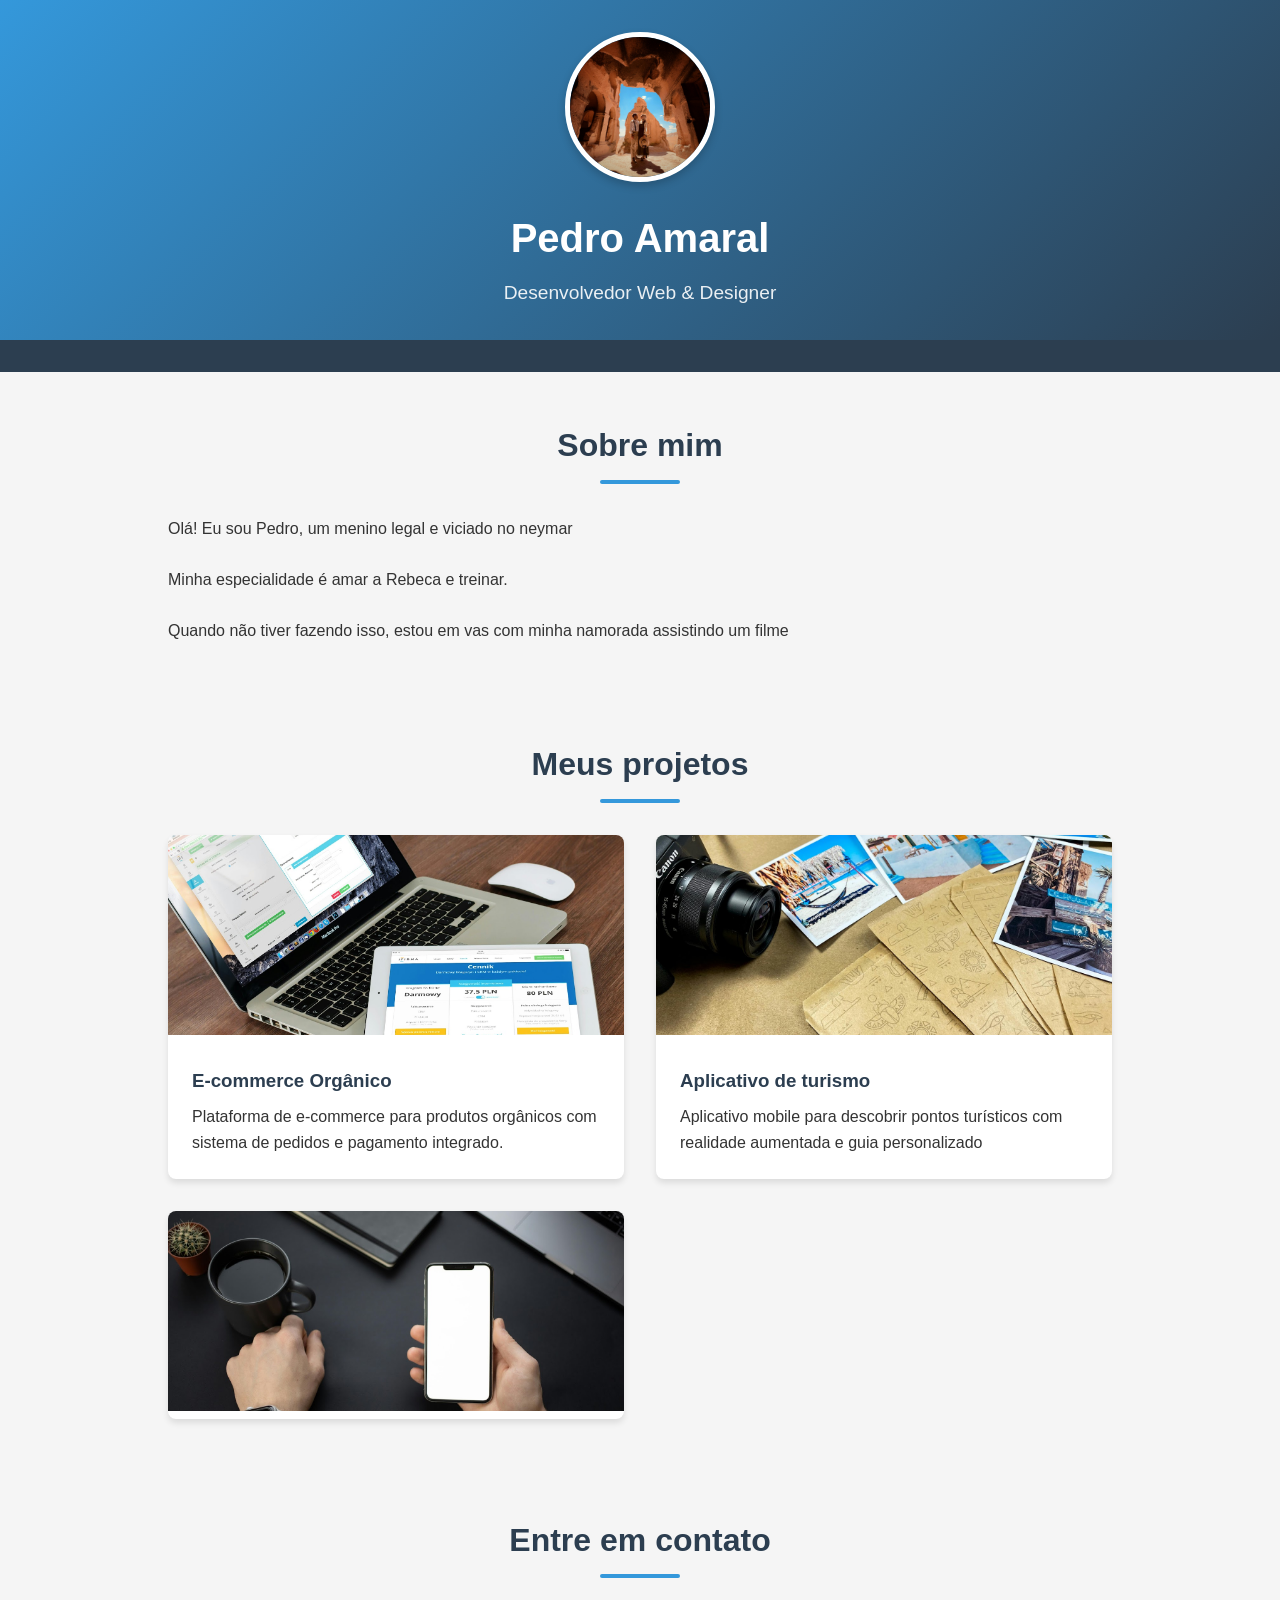
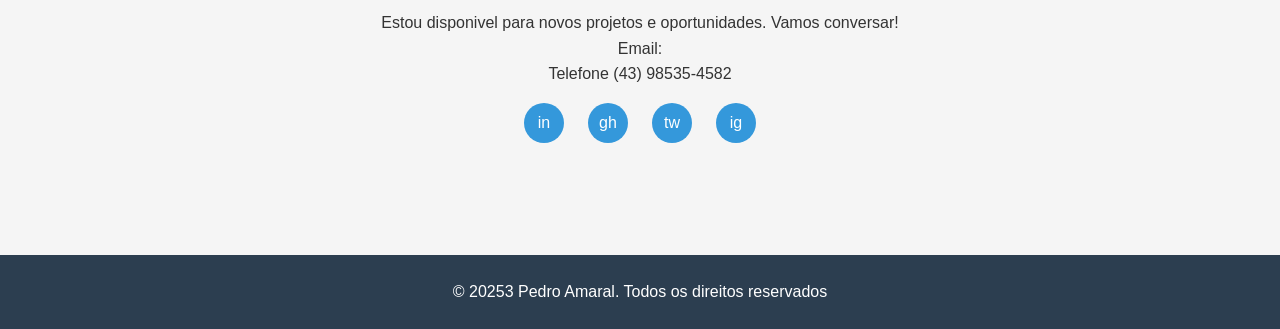
<file: index.html>
<!DOCTYPE html>
<html lang="en">

<head>
    <meta charset="UTF-8">
    <meta name="viewport" content="width=device-width, initial-scale=1.0">
    <link rel="stylesheet" href="style_teste.css">
    <title>Document</title>
</head>

<body>
    <header>
        <div class="header-content">
            <img src="pexels-seda-korkmaz-304878166-31773117.jpg" alt="Foto de Perfil" class="profile-img">
            <h1>Pedro Amaral</h1>
            <p>Desenvolvedor Web & Designer</p>
        </div>
    </header>

    <nav>
        <ul>
            <li></li>
        </ul>
    </nav>
    <!-- segunda parte do site -->

    <section id="sobre">
        <h2>Sobre mim</h2>
        <div class="about-content">
            <div class="about-text">
                <p>Olá! Eu sou Pedro, um menino legal e viciado no neymar</p>
                <br>
                <p>Minha especialidade é amar a Rebeca e treinar.</p>
                <br>
                <p>Quando não tiver fazendo isso, estou em vas com minha namorada assistindo um filme</p>
            </div>
        </div>
    </section>

    <section id="projetos">
        <h2>Meus projetos</h2>
        <div class="projects-grid">
            <div class="projects-card">
                <img src="img/e-commerce.jpg" alt="Projeto 1" class="project-img">
                <div class="project-info">
                    <h3>E-commerce Orgânico</h3>
                    <p>Plataforma de e-commerce para produtos orgânicos com sistema de pedidos e pagamento integrado.</p>
                </div>
            </div>

            <div class="projects-card">
                <img src="img/turismo.jpg" alt="Projeto 2" class="project-img">
                <div class="project-info">
                    <h3>Aplicativo de turismo</h3>
                    <p>Aplicativo mobile para descobrir pontos turísticos com realidade aumentada e guia personalizado</p>
                </div>
            </div>

            <div class="projects-card">
                <img src="img/blog.jpg" alt="Projeto-2" class="project-img">
            </div>
        </div>
    </section>
    <section id="contato">
        <h2>Entre em contato</h2>
        <div class="contact-info">
            <p>Estou disponivel para novos projetos e oportunidades. Vamos conversar!</p>
            <p>Email: <a href="mail:pedro.amaral@exemplo.com"></a></p>
            <p>Telefone (43) 98535-4582</p>

            <div class="social-links">
                <a href="#" aria-label="LinkedIn">in</a>
                <a href="#" aria-label="GitHub">gh</a>
                <a href="#" aria-label="Twitter">tw</a>
                <a href="#" aria-label="Instagram">ig</a>
            </div>
        </div>
    </section>

    <footer>
        <p>&copy; 20253 Pedro Amaral. Todos os direitos reservados</p>
    </footer>

</body>
</html>
</file>
<file: style_teste.css>
/* Reset e estilos gerais */
* {
    margin: 0;
    padding: 0;
    box-sizing: border-box;
    font-family: 'Segoe UI', Tahoma, Geneva, Verdana, sans-serif;
}


body {
    background-color: #f5f5f5;
    color: #333;
    line-height: 1.6;
}

a {
    text-decoration: none;
    color: #2c3e50;
}

/* Cabeçalho */
header {
    background: linear-gradient(135deg, #3498db, #2c3e50);
    color: white;
    text-align: center;
    padding: 2rem 0;
    position: relative;
}

.profile-img {
    width: 150px;
    height: 150px;
    border-radius: 50%;
    object-fit: cover;
    border: 5px solid white;
    margin-bottom: 1rem;
    box-shadow: 0 4px 8px rgba(0 ,0 ,0 ,0.2);;
}

/* segunda parte do site */


.header-content h1 {
    font-size: 2.5rem;
    margin-bottom: 0.5rem;
}

.header-content p {
    font-size: 1.2rem;
    opacity: 0.9;
}

/* Navegação */
nav {
    background-color: #2c3e50;
    padding: 1rem;
    position: sticky;
    top: 0;
    z-index: 100;
}

nav ul {
    display: flex;
    justify-content: center;
    list-style: none;
}

nav ul li {
    margin: 0 1.5rem;
}

nav ul li a {
    color: white;
    font-weight: 500;
    transition: color 0.3s;
}

nav ul li a:hover {
    color: #3498db;
}


/* Seções */
section {
    padding: 3rem 10%;
    max-width: 1200px;
    margin: 0 auto;
}

section h2 {
    text-align: center;
    margin-bottom: 2rem;
    font-size: 2rem;
    color: #2c3e50;
    position: relative;
}

section h2::after {
    content: '';
    display: block;
    width: 80px;
    height: 4px;
    background: #3498db;
    margin: 0.5rem auto;
    border-radius: 2px;
}

/* Sobre mim */
.about-content {
    display: flex;
    align-items: center;
    gap: 2rem;
    flex-wrap: wrap;
}

.about-text {
    flex: 1;
    min-width: 300px;
}

/* Projetos */
.projects-grid {
    display: grid;
    grid-template-columns: repeat(auto-fill, minmax(300px, 1fr));
    gap: 2rem;
}

.projects-card {
    background: white;
    border-radius: 8px;
    overflow: hidden;
    box-shadow: 0 4px 6px rgba(0 ,0 ,0 ,0.1);
    transition: tranform 0.3, box-shadow 0.3;
}
.projects-card:hover {
    transform: translateY(-5px);
    box-shadow: 0 10px 20px rgba(0 ,0 ,0 ,0.1);
}

.project-img {
    width: 100%;
    height: 200px;
    object-fit: cover;
}

.project-info {
    padding: 1.5rem;
}

.project-info h3 {
    margin-bottom: 0.5rem;
    color: #2c3e50;
}



/* Contato */
.contact-info{
    text-align: center;
    margin-bottom: 2rem;
}

.social-links {
    display: flex;
    justify-content: center;
    gap: 1.5rem;
    margin-top: 1rem;
}

.social-links a {
    display: inline-block;
    width: 40px;
    height: 40px;
    background: #3498db;
    color: white;
    border-radius: 50%;
    text-align: center;
    line-height: 40px;
    transition: background 0.3s;
}

.social-links a:hover {
    background: #2c3e50;
}

/* Rodapé */
footer {
    background: #2c3e50;
    color: white;
    text-align: center;
    padding: 1.5rem 0;
    margin-top: 2rem;
}

/* Rensponsividade */
@media (max-width: 768px) {
    nav ul {
        flex-direction: column;
        align-items: center;
    }

    nav ul li {
        margin: 0.5rem 0;
    }

    section {
        padding: 2rem 5%;
    }
}
</file>
